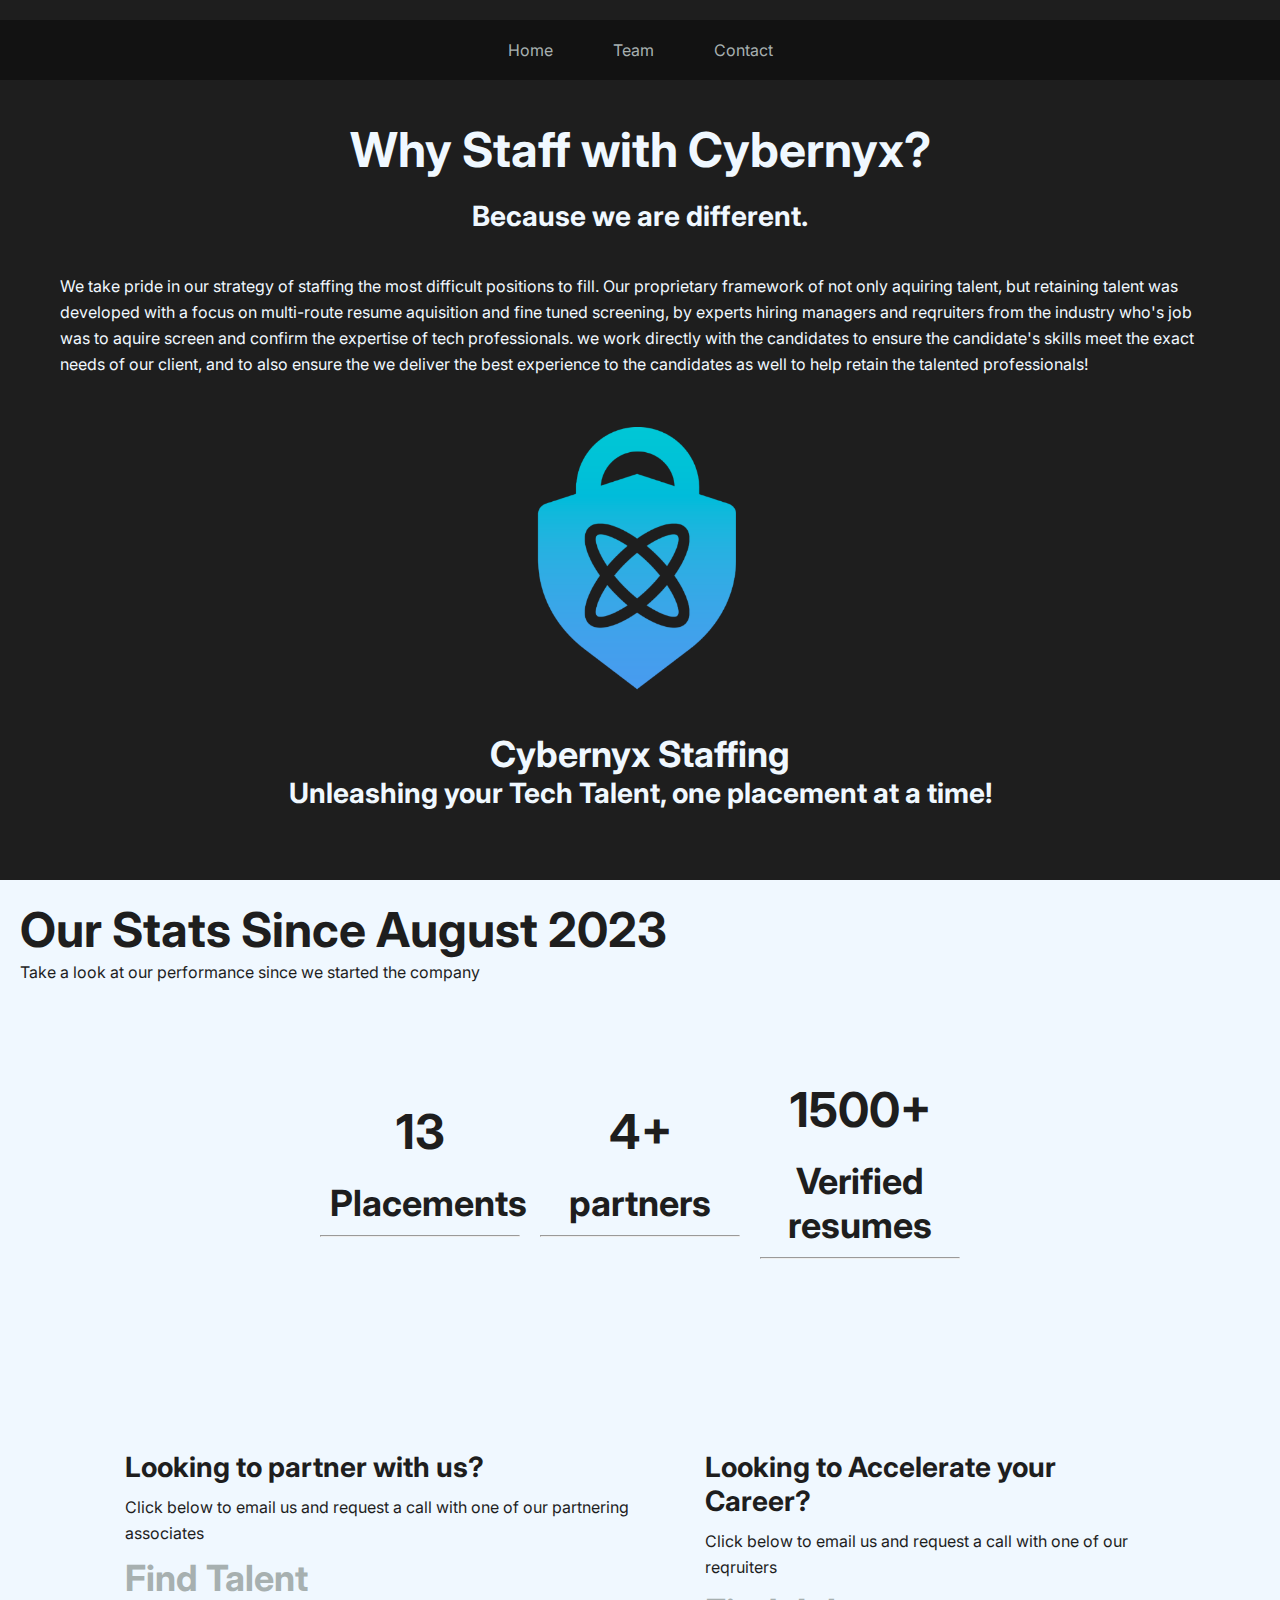
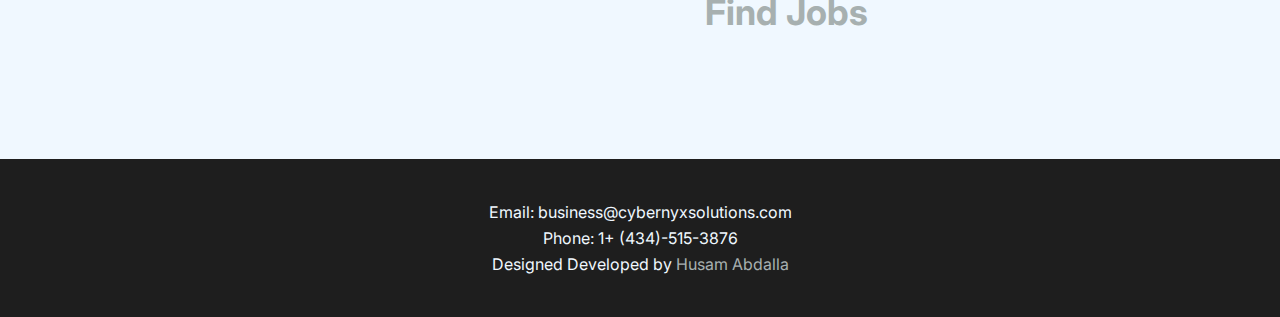
<file: cybernyxweb/html/staffing.html>
<!DOCTYPE html>
<html lang="en">
<head>
    <meta charset="UTF-8">
    <meta name="viewport" content="width=device-width, initial-scale=1.0">
    <link rel="stylesheet" href="assets/css/staffing.css">
    <title>Cybernyx Staffing</title>
</head>
<body>
    
    <header>
        <div class="navbar-wrapper">
            <nav class="navbar">
                <ul class="navbar-list">
                    <li class="navbar-item"><a href="index.html">Home</a></li>
                    <li class="navbar-item"><a href="#">Team</a></li>
                    <li class="navbar-item"><a href="#">Contact</a></li>
                </ul>
            </nav>
        </div>
    </header>

    <div class="top-container">
        <div class="tc-child">

            <div class="tc-header">
                <h1>Why Staff with Cybernyx?</h1>
            </div>

            <div class="tc-paragraph">
                <h3>Because we are different.</h3>
                <br>
                <br>
                <p style="text-align: left;">We take pride in our strategy of staffing the most difficult positions to fill.
                    Our proprietary framework of not only aquiring talent, but retaining talent was
                    developed with a focus on multi-route resume aquisition and fine tuned screening, by experts hiring managers and reqruiters from the industry who's job was to aquire screen 
                    and confirm the expertise of tech professionals. we work directly with the candidates to ensure
                    the candidate's skills meet the exact needs of our client, and to also ensure the we deliver the best 
                    experience to the candidates as well to help retain the talented professionals!
                </p>
            </div>

            <div class="tc-image">
               <center><img src="assets/images/logo/logo2.png"></center>
               <h2>Cybernyx Staffing</h2>
               <h3>Unleashing your Tech Talent, one placement at a time!</h3>
            </div>

        </div>
    </div>

    <div class="mid-container">
        <div class="mc-header">
            <h1>Our Stats Since August 2023</h1>
            <p>Take a look at our performance since we started the company</p>
        </div>
        <div class="mc-child">

            <div class="mc-card">
                <h1 class="mc-card-items">13</h1>
                <h2 class="mc-card-items">Placements</h2>
                <hr>
            </div>

            <div class="mc-card">
                <h1 class="mc-card-items">4+</h1>
                <h2 class="mc-card-items">partners</h2>
                <hr>
            </div>

            <div class="mc-card">
                <h1 class="mc-card-items">1500+</h1>
                <h2 class="mc-card-items">Verified resumes</h2>
                <hr>
            </div>

        </div>
    </div>

    <div class="lower-mid-container">
        <div class="lmc-child">

            <div class="lmc-card">
                <h3 class="lmc-card-content">Looking to partner with us?</h3>
                <p class="lmc-card-content">Click below to email us and request a call with one of our partnering associates</p>
                <h2 class="lmc-card-content"><a href="mailto:business@cybernyxsolutions.com">Find Talent</a></h2>
            </div>

            <div class="lmc-card">
                <h3 class="lmc-card-content">Looking to Accelerate your Career?</h3>
                <p class="lmc-card-content">Click below to email us and request a call with one of our reqruiters</p>
                <h2 class="lmc-card-content"><a href="mailto:business@cybernyxsolutions.com">Find Jobs</a></h2>
            </div>

        </div>
    </div>

    <footer>

        <div class="footer-container">
            <div class="container">
                <p>Email: business@cybernyxsolutions.com</p>
                <p>Phone: 1+ (434)-515-3876</p>
            <p>
                Designed Developed by
                <a href="https://github.com/husamabdel" rel="nofollow">Husam Abdalla</a>
            </p>
            </div>
        </div>

      </footer>

</body>
</html>
</file>
<file: cybernyxweb/html/assets/css/staffing.css>
@import url("https://fonts.googleapis.com/css2?family=Inter:wght@200;300;400;500;600;700;800;900&display=swap");
:root {
  --font: "Inter", sans-serif;

}

body {
  font-family: var(--font);
  font-weight: normal;
  font-style: normal;
  overflow-x: hidden;
  background-color: rgb(30,30,30);
  color: aliceblue;
}

* {
  margin: 0;
  padding: 0;
  -webkit-box-sizing: border-box;
  box-sizing: border-box;
}

img {
    max-width: 50%;
  }
  
  a,
  button,
  input,
  textarea {
    -webkit-transition: all 0.3s ease-out 0s;
    transition: all 0.3s ease-out 0s;
  }
  
  a,
  a:focus,
  input:focus,
  textarea:focus,
  button:focus,
  .navbar-toggler:focus {
    text-decoration: none;
    outline: none;
    -webkit-box-shadow: none;
            box-shadow: none;
  }
  
  a:focus,
  a:hover {
    text-decoration: none;
  }
  
  i,
  span,
  a {
    color: rgb(167, 176, 176) !important;
    display: inline-block;
  }
  
  audio,
  canvas,
  iframe,
  img,
  svg,
  video {
    vertical-align: middle;
  }
  
  h1,
  h2,
  h3,
  h4,
  h5,
  h6 {
    font-weight: 700;
    color: var(--heading-color);
    margin: 0px;
  }
  
  h1 {
    font-size: 48px;
  }
  
  h2 {
    font-size: 36px;
  }
  
  h3 {
    font-size: 28px;
  }
  
  h4 {
    font-size: 22px;
  }
  
  h5 {
    font-size: 18px;
  }
  
  h6 {
    font-size: 16px;
  }
  
  ul,
  ol {
    margin: 0px;
    padding: 0px;
    list-style-type: none;
  }
  
  p {
    font-size: 16px;
    font-weight: 400;
    line-height: 26px;
    color: var(--body-color);
    margin: 0px;
  }


  header{

    align-items: center;
    background-color: rgba(0, 0, 0, 0.4);

  }

  .navbar-wrapper{

    margin: 20px;
    display: flex;
    flex-direction: column;
    align-items: center;

  }

  .navbar{

    display: flex;
    flex-direction: column;
    margin: 20px;
    align-items: center;

  }

  .navbar-list{
    list-style: none;
    display: flex;
    flex-direction: row;
    text-align: center;
    align-items: center;
    align-self: center;
  }

  .navbar-item{
    display: inline-block;
    margin-right: 30px;
    margin-left: 30px;
    text-align: center;
  }

  .top-container{

    display: flex;
    flex-direction: column;
    border-radius: 1%;
    margin: 30px;

  }

  .tc-child{

    display: flex;
    flex-direction: column;
    align-items: center;
    margin: 10px;

  }

  .tc-paragraph{
    margin: 20px;
    text-align: center;
  }

  .tc-image{
    display: flex;
    flex-direction: column;
    margin: 30px;
    text-align: center;
  }


  .mid-container{

    background-color: aliceblue;
    color: rgb(30,30,30);
    display: flex;
    flex-direction: column;

  }

  .mc-header{
    margin: 20px;
  }

  .mc-child{
    display: flex;
    flex-direction: row;
    flex-wrap: wrap; /* Allow cards to wrap to the next line on smaller screens */
    justify-content: center;
    margin: 30px;
  }

  .mc-card {
    justify-content: center;
    display: flex;
    flex-direction: column;
    margin: 10px; /* Reduce margin for smaller screens */
    text-align: center;
    height: 240px;
    width: 200px;
    max-width: 90%; /* Limit card width on smaller screens */
  }
  
  .mc-card-items{
    margin: 10px;
  }

  .lower-mid-container{

    background-color: aliceblue;
    color: rgb(30,30,30);
    display: flex;
    flex-direction: column;

  }

  .lmc-child{
    margin: 100px;
    border-radius: 20px;
    display: flex;
    flex-direction: row;
    justify-content: center;
  }

  .lmc-card{
    margin: 15px;
  }

  .lmc-card-content{
    margin: 10px;
  }

  footer{
    height: 100px;
  }

  .footer-container{
    display: flex;
    flex-direction: column;
  }

  .container{
    display: flex;
    flex-direction: column;
    justify-content: center;
    align-items: center;
    margin: 30px;
    padding: 10px;
  }
</file>
